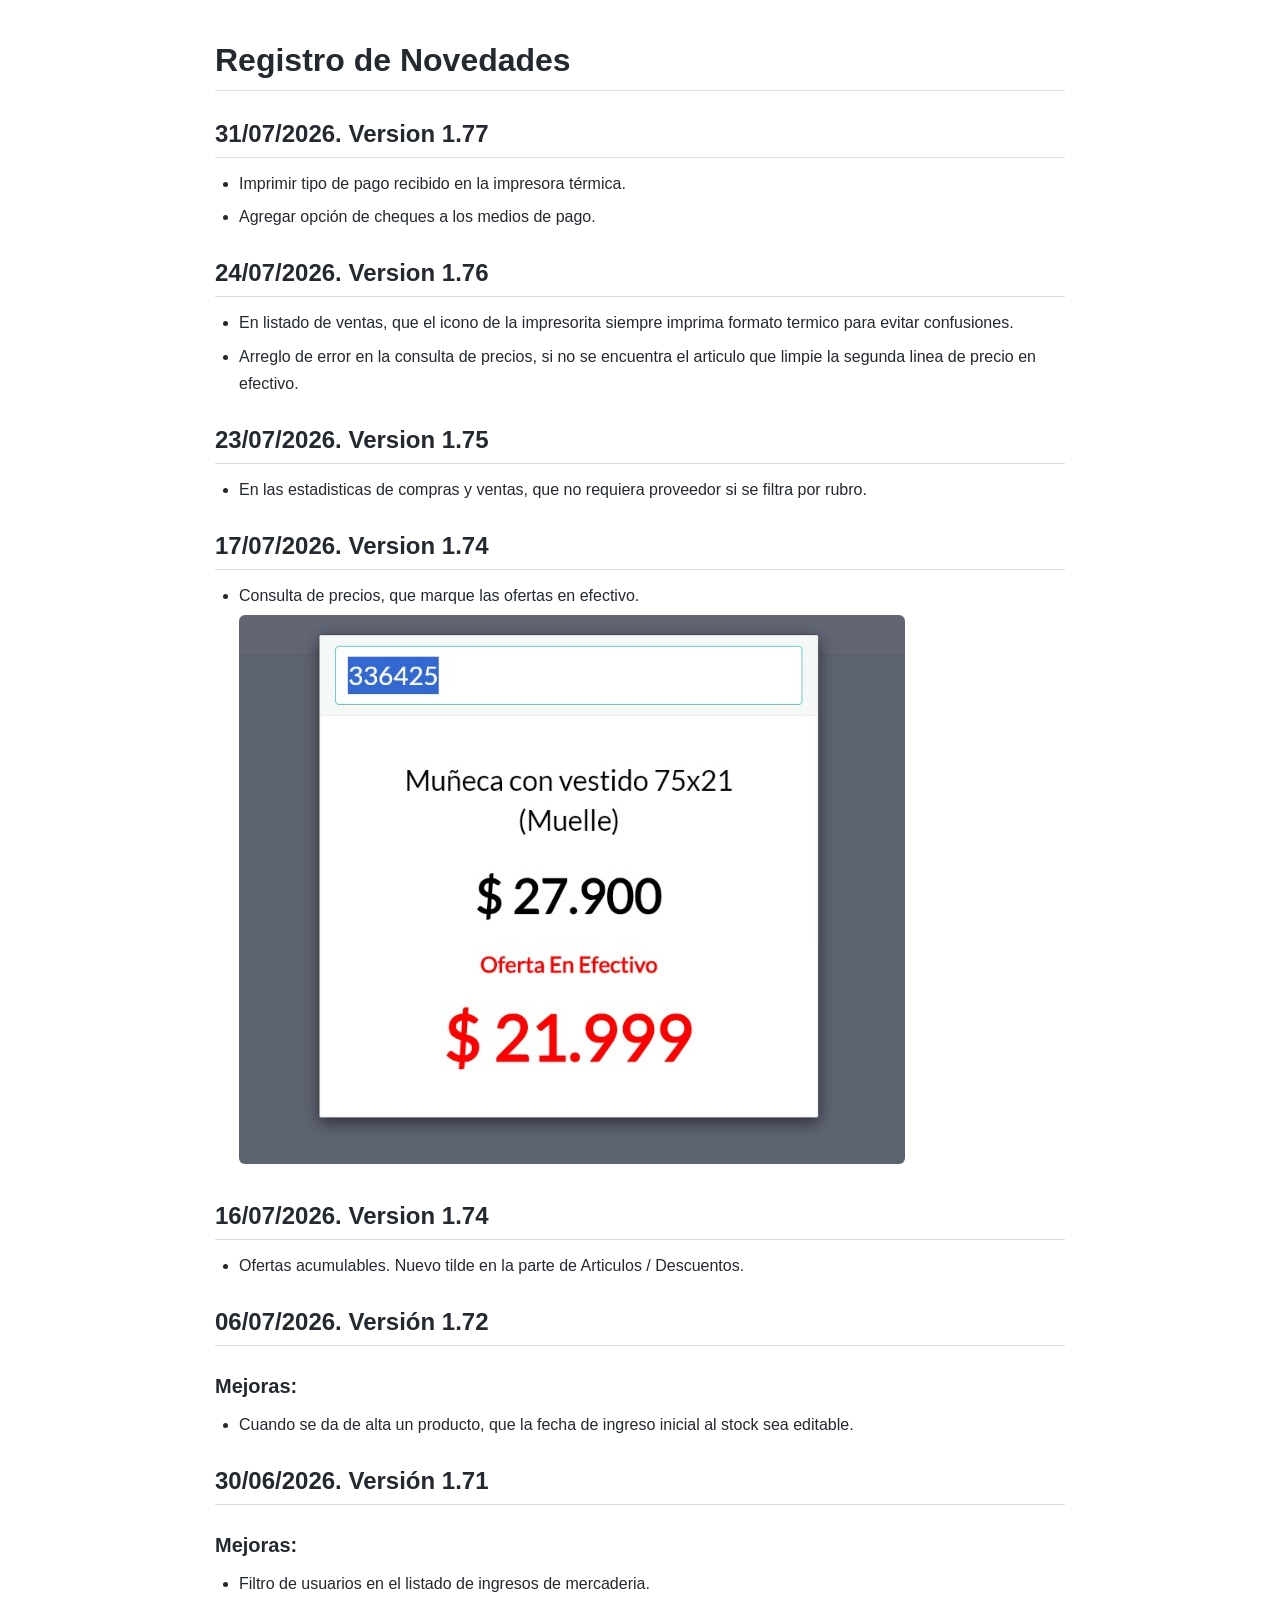
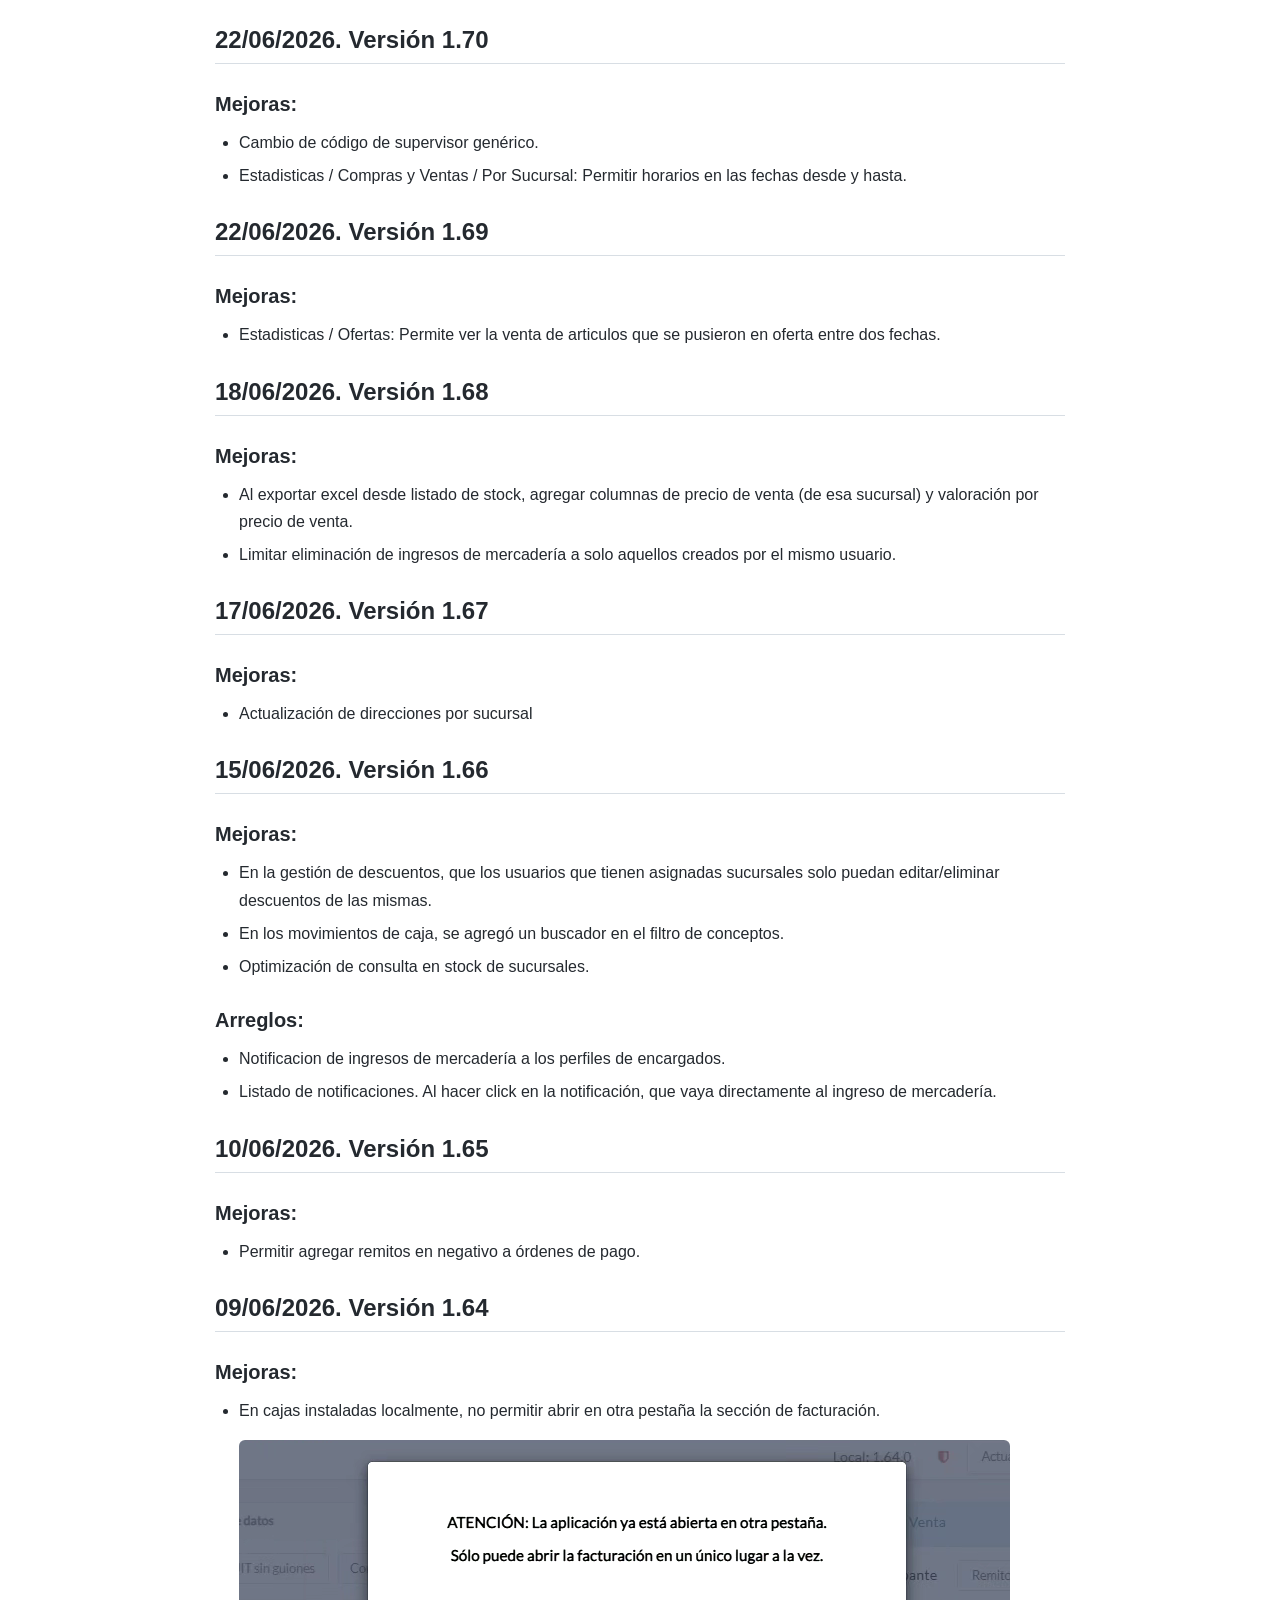
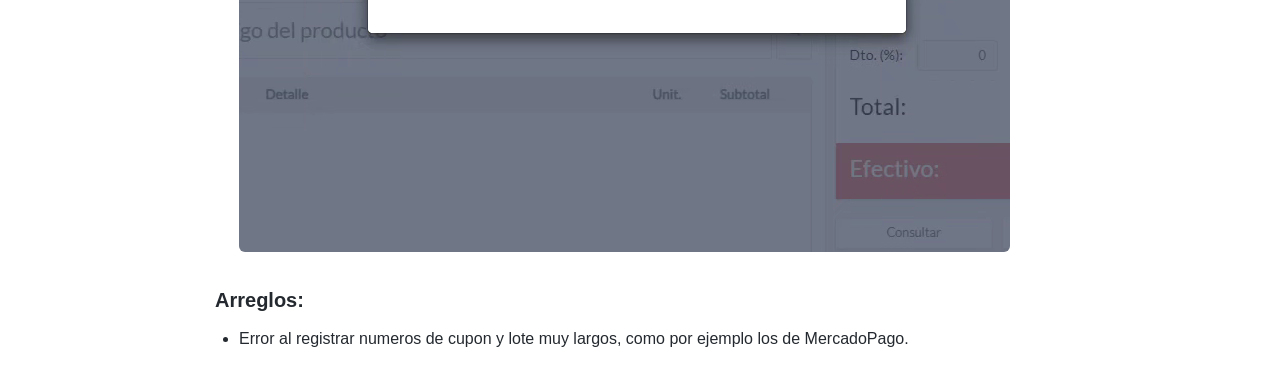
<file: megashop/index.html>
<!DOCTYPE html>
<html>
<head>
  <meta charset="utf-8">
  <meta name="viewport" content="width=device-width, initial-scale=1">
  <title>Registro de Novedades</title>
  <link rel="stylesheet" type="text/css" href="../style.css">
</head>
<body>
  <div class="markdown-body">
    <h1>Registro de Novedades</h1>

    <h2>31/07/2026. Version 1.77</h2>
    <ul>
      <li>Imprimir tipo de pago recibido en la impresora térmica.</li>
      <li>Agregar opción de cheques a los medios de pago.</li>
    </ul>

    <h2>24/07/2026. Version 1.76</h2>
    <ul>
      <li>En listado de ventas, que el icono de la impresorita siempre imprima formato termico para evitar confusiones.</li>
      <li>Arreglo de error en la consulta de precios, si no se encuentra el articulo que limpie la segunda linea de precio en efectivo.</li>
    </ul>

    <h2>23/07/2026. Version 1.75</h2>
    <ul>
      <li>En las estadisticas de compras y ventas, que no requiera proveedor si se filtra por rubro.</li>
    </ul>

    <h2>17/07/2026. Version 1.74</h2>
    <ul>
      <li>Consulta de precios, que marque las ofertas en efectivo.</li>
      <img src="img/2.png" />
    </ul>

    <h2>16/07/2026. Version 1.74</h2>
    <ul>
      <li>Ofertas acumulables. Nuevo tilde en la parte de Articulos / Descuentos.</li>
    </ul>

    <h2>06/07/2026. Versión 1.72</h2>

    <h3>Mejoras:</h3>
    <ul>
      <li>Cuando se da de alta un producto, que la fecha de ingreso inicial al stock sea editable.</li>
    </ul>

    <h2>30/06/2026. Versión 1.71</h2>

    <h3>Mejoras:</h3>
    <ul>
      <li>Filtro de usuarios en el listado de ingresos de mercaderia.</li>
    </ul>

    <h2>22/06/2026. Versión 1.70</h2>

    <h3>Mejoras:</h3>
    <ul>
      <li>Cambio de código de supervisor genérico.</li>
      <li>Estadisticas / Compras y Ventas / Por Sucursal: Permitir horarios en las fechas desde y hasta.</li>
    </ul>

    <h2>22/06/2026. Versión 1.69</h2>

    <h3>Mejoras:</h3>
    <ul>
      <li>Estadisticas / Ofertas: Permite ver la venta de articulos que se pusieron en oferta entre dos fechas.</li>
    </ul>

    <h2>18/06/2026. Versión 1.68</h2>

    <h3>Mejoras:</h3>
    <ul>
      <li>Al exportar excel desde listado de stock, agregar columnas de precio de venta (de esa sucursal) y valoración por precio de venta.</li>
      <li>Limitar eliminación de ingresos de mercadería a solo aquellos creados por el mismo usuario.</li>
    </ul>

    <h2>17/06/2026. Versión 1.67</h2>

    <h3>Mejoras:</h3>
    <ul>
      <li>Actualización de direcciones por sucursal</li>
    </ul>

    <h2>15/06/2026. Versión 1.66</h2>

    <h3>Mejoras:</h3>
    <ul>
      <li>En la gestión de descuentos, que los usuarios que tienen asignadas sucursales solo puedan editar/eliminar descuentos de las mismas.</li>
      <li>En los movimientos de caja, se agregó un buscador en el filtro de conceptos.</li>
      <li>Optimización de consulta en stock de sucursales.</li>
    </ul>

    <h3>Arreglos:</h3>
    <ul>
      <li>Notificacion de ingresos de mercadería a los perfiles de encargados.</li>
      <li>Listado de notificaciones. Al hacer click en la notificación, que vaya directamente al ingreso de mercadería.</li>
    </ul>

    <h2>10/06/2026. Versión 1.65</h2>

    <h3>Mejoras:</h3>
    <ul>
      <li>Permitir agregar remitos en negativo a órdenes de pago.</li>
    </ul>

    <h2>09/06/2026. Versión 1.64</h2>

    <h3>Mejoras:</h3>
    <ul>
      <li>
        <p>En cajas instaladas localmente, no permitir abrir en otra pestaña la sección de facturación.</p>
        <img src="img/1.png" />
      </li>
    </ul>

    <h3>Arreglos:</h3>
    <ul>
      <li>Error al registrar numeros de cupon y lote muy largos, como por ejemplo los de MercadoPago.</li>
    </ul>
   </div>
</body>
</html>
</file>
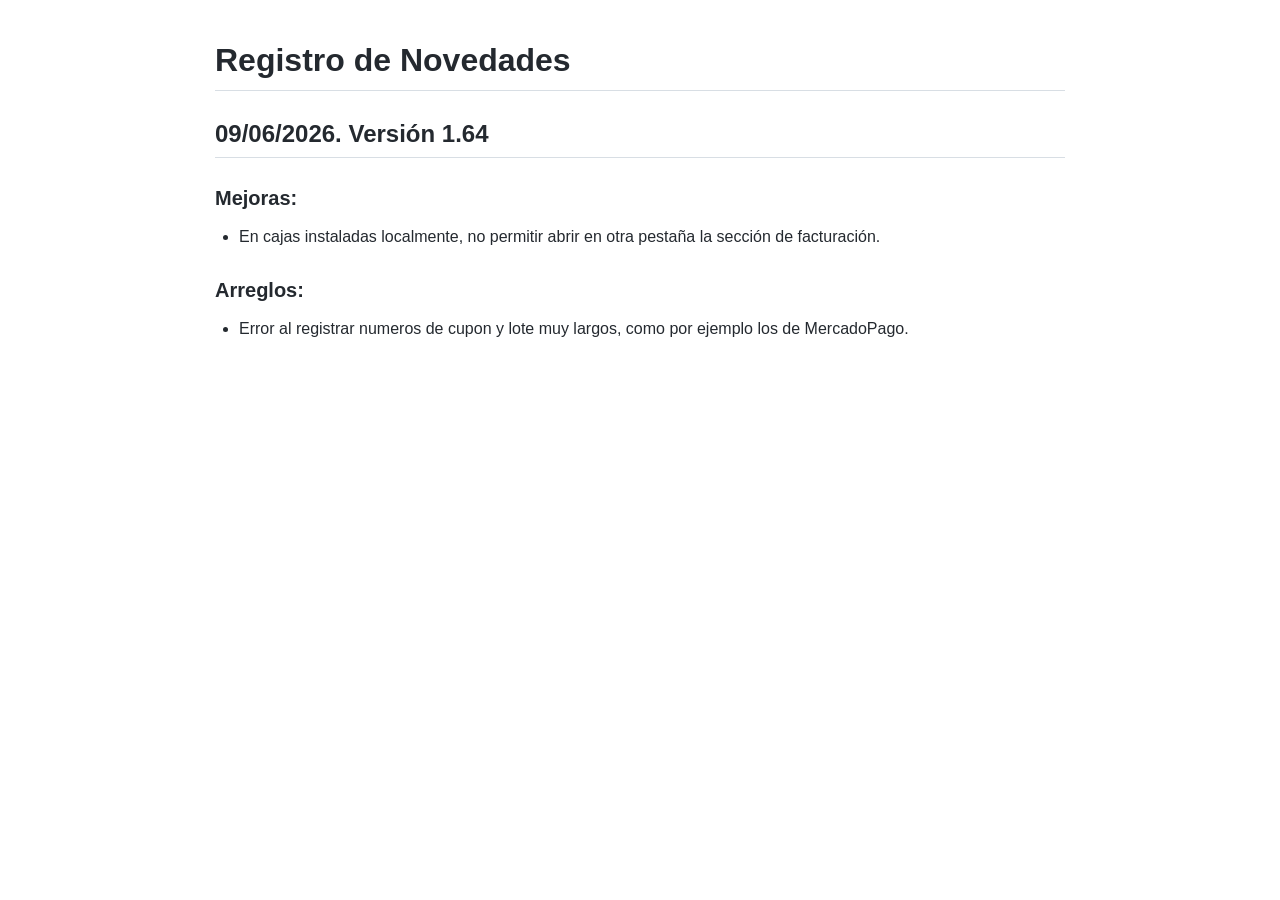
<file: varcreative/index.html>
<!DOCTYPE html>
<html>
<head>
  <meta charset="utf-8">
  <meta name="viewport" content="width=device-width, initial-scale=1">
  <title>Registro de Novedades</title>
  <link rel="stylesheet" type="text/css" href="../style.css">
</head>
<body>
  <div class="markdown-body">
    <h1>Registro de Novedades</h1>

    <h2>09/06/2026. Versión 1.64</h2>

    <h3>Mejoras:</h3>
    <ul>
      <li>En cajas instaladas localmente, no permitir abrir en otra pestaña la sección de facturación.</li>
    </ul>

    <h3>Arreglos:</h3>
    <ul>
      <li>Error al registrar numeros de cupon y lote muy largos, como por ejemplo los de MercadoPago.</li>
    </ul>
   </div>
</body>
</html>
</file>
<file: style.css>
.markdown-body {
    max-width: 850px;
    margin: 40px auto;
    padding: 0 20px;
    font-family: Arial, sans-serif;
    font-size: 16px;
    line-height: 1.7;
    color: #24292f;
}

.markdown-body h1,
.markdown-body h2,
.markdown-body h3 {
    margin-top: 28px;
    margin-bottom: 12px;
    font-weight: 600;
    line-height: 1.25;
}

.markdown-body h1 {
    font-size: 32px;
    padding-bottom: 10px;
    border-bottom: 1px solid #d8dee4;
}

.markdown-body h2 {
    font-size: 24px;
    padding-bottom: 8px;
    border-bottom: 1px solid #d8dee4;
}

.markdown-body h3 {
    font-size: 20px;
}

.markdown-body p {
    margin: 0 0 16px;
}

.markdown-body ul,
.markdown-body ol {
    margin: 0 0 16px 24px;
    padding: 0;
}

.markdown-body li {
    margin-bottom: 6px;
}

.markdown-body a {
    color: #0969da;
    text-decoration: none;
}

.markdown-body a:hover {
    text-decoration: underline;
}

.markdown-body code {
    padding: 2px 6px;
    background: #f6f8fa;
    border-radius: 4px;
    font-family: Consolas, monospace;
    font-size: 14px;
}

.markdown-body pre {
    padding: 16px;
    overflow: auto;
    background: #f6f8fa;
    border-radius: 6px;
}

.markdown-body pre code {
    padding: 0;
    background: transparent;
}

.markdown-body blockquote {
    margin: 0 0 16px;
    padding: 0 16px;
    color: #57606a;
    border-left: 4px solid #d0d7de;
}

.markdown-body img {
    max-width: 100%;
    border-radius: 6px;
}

.markdown-body table {
    width: 100%;
    border-collapse: collapse;
    margin-bottom: 16px;
}

.markdown-body th,
.markdown-body td {
    padding: 8px 12px;
    border: 1px solid #d0d7de;
}

.markdown-body th {
    background: #f6f8fa;
    font-weight: 600;
}

.markdown-body hr {
    height: 1px;
    background: #d8dee4;
    border: 0;
    margin: 24px 0;
}
</file>
